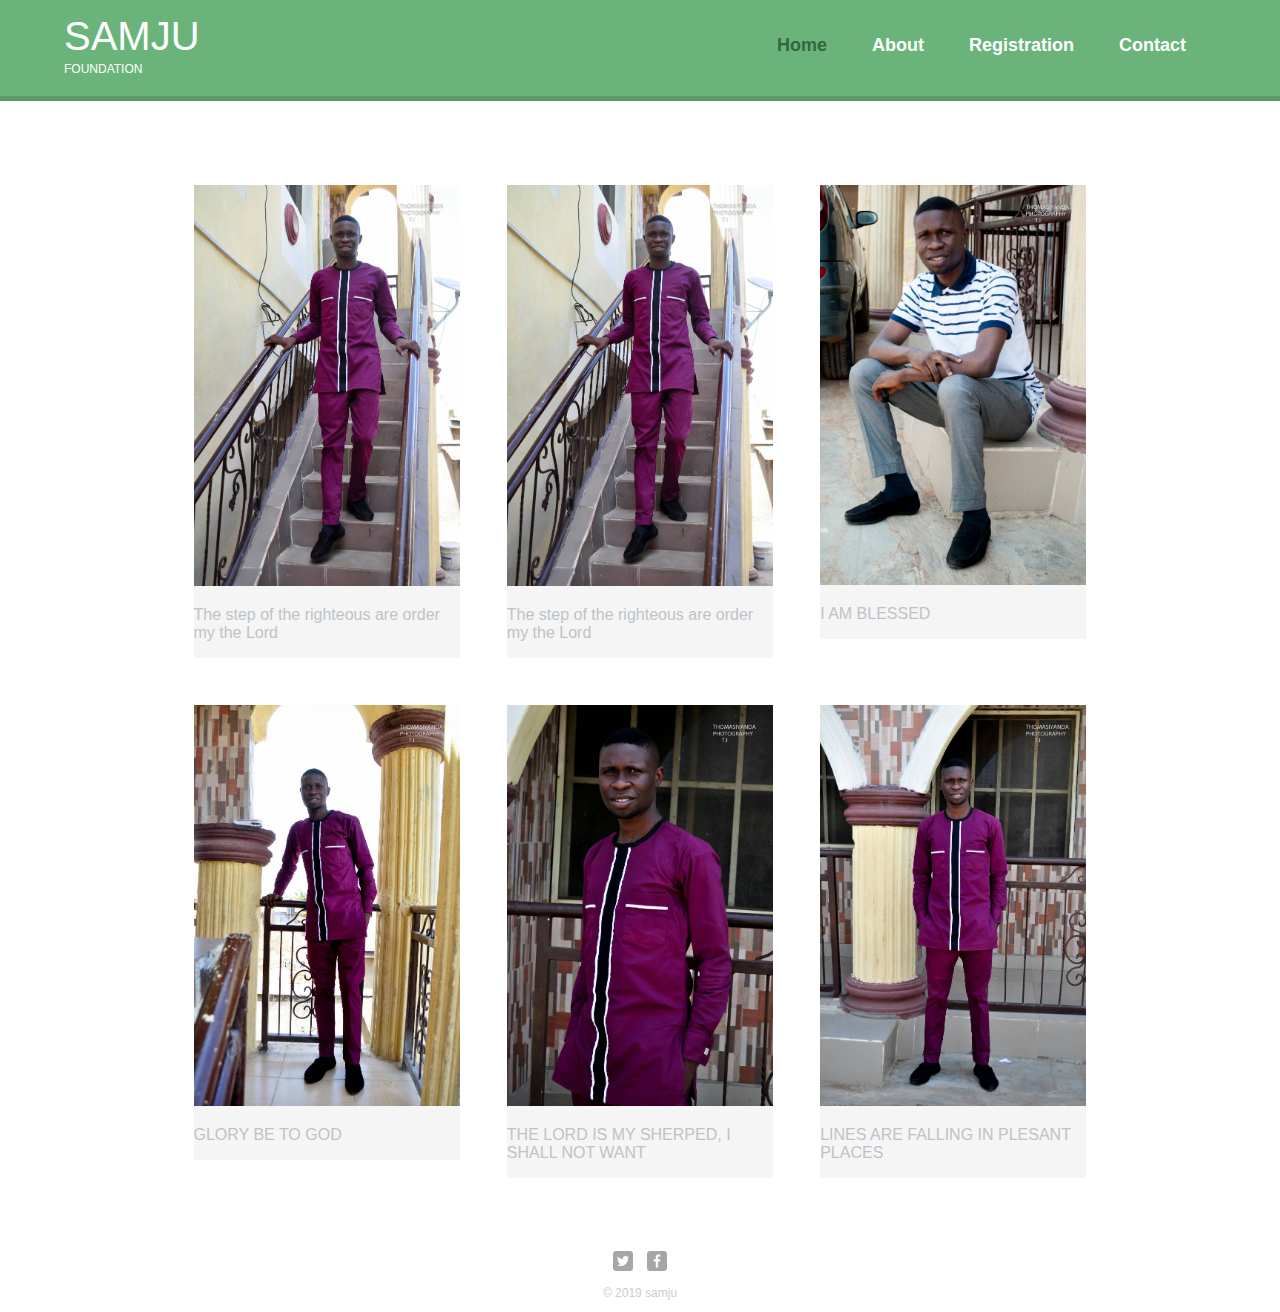
<file: index.html>
<!DOCTYPE html >
<html>
<head>
<meta charaset="utf-8">
<title>Samju foundation</title>
<link rel="stylesheet" href="normalize.css">
<link rel="stylesheet" href="index.css">
<link rel="stylesheet" href="responsive.css">
<meta name="view point" content="width= device-width, initial-scale=1.0">
</head>
<body>
<header>
    <a href="index.html" id="logo">
        <h1>SAMJU</h1>
        <h2>FOUNDATION</h2>
    </a>
    <nav>
        <ul >
                <li> <a href="index.html" class=" selected"> Home</a></li>
                <Li> <a href="about.html">About</a></li>
                <li><a href="registration.html">Registration</a></li>
                <li><a href="contact.html">Contact</a></li>
        </ul>
    </nav>
</header>
<div id="wrapper">
<Section>
<ul id="gallery">
    <li>
        <a href=" img/samju-04.jpg"></a>
        <img src="img/samju-04.jpg" alt="samju">
        <p>The step of the righteous are order my the Lord</p>
        </a>
    </li>
    <li>
        <a href=" img/samju-04.jpg"></a>
        <img src=" img/samju-04.jpg" alt="samju">
            <p>The step of the righteous are order my the Lord</p>
    </a>
</li>
    <li>
        <a href=" img/samju-05.jpg"></a>
            <img src=" img/samju-05.jpg" alt="samju">
                <p>I AM BLESSED</p>
            </a>
    </li>
    <li>
        <a href=" img/samju-07.jpg"></a>
            <img src=" img/samju-07.jpg" alt="samju">
                <p>GLORY BE TO GOD</p>
        </a>
    </li>
            <li>
                    <a href=" img/samju-06.jpg"></a>
                        <img src=" img/samju-06.jpg" alt="samju">
                            <p>THE LORD IS MY SHERPED, I SHALL NOT WANT</p>
                    </a>
     </li>
    <li>
            <a href=" img/samju-01.jpg"></a>
            <img src=" img/samju-01.jpg" alt="samju">
                    <p>LINES ARE FALLING IN PLESANT PLACES</p>
            </a>
     </li>
</ul>
</Section>
<footer>
    <a href="http//:twitter.com/samju200"> <img src="img/twitter-wrap.png" alt="twitter logo" class="social-icon"></a>
    <a href="http//:facebook.com/samju100"><img src="img/facebook-wrap.png" alt="facebook logo" class="social-icon"></a>
    <p>&copy 2019 samju </p>
</footer>
</div>
</body>
</Html>
</file>
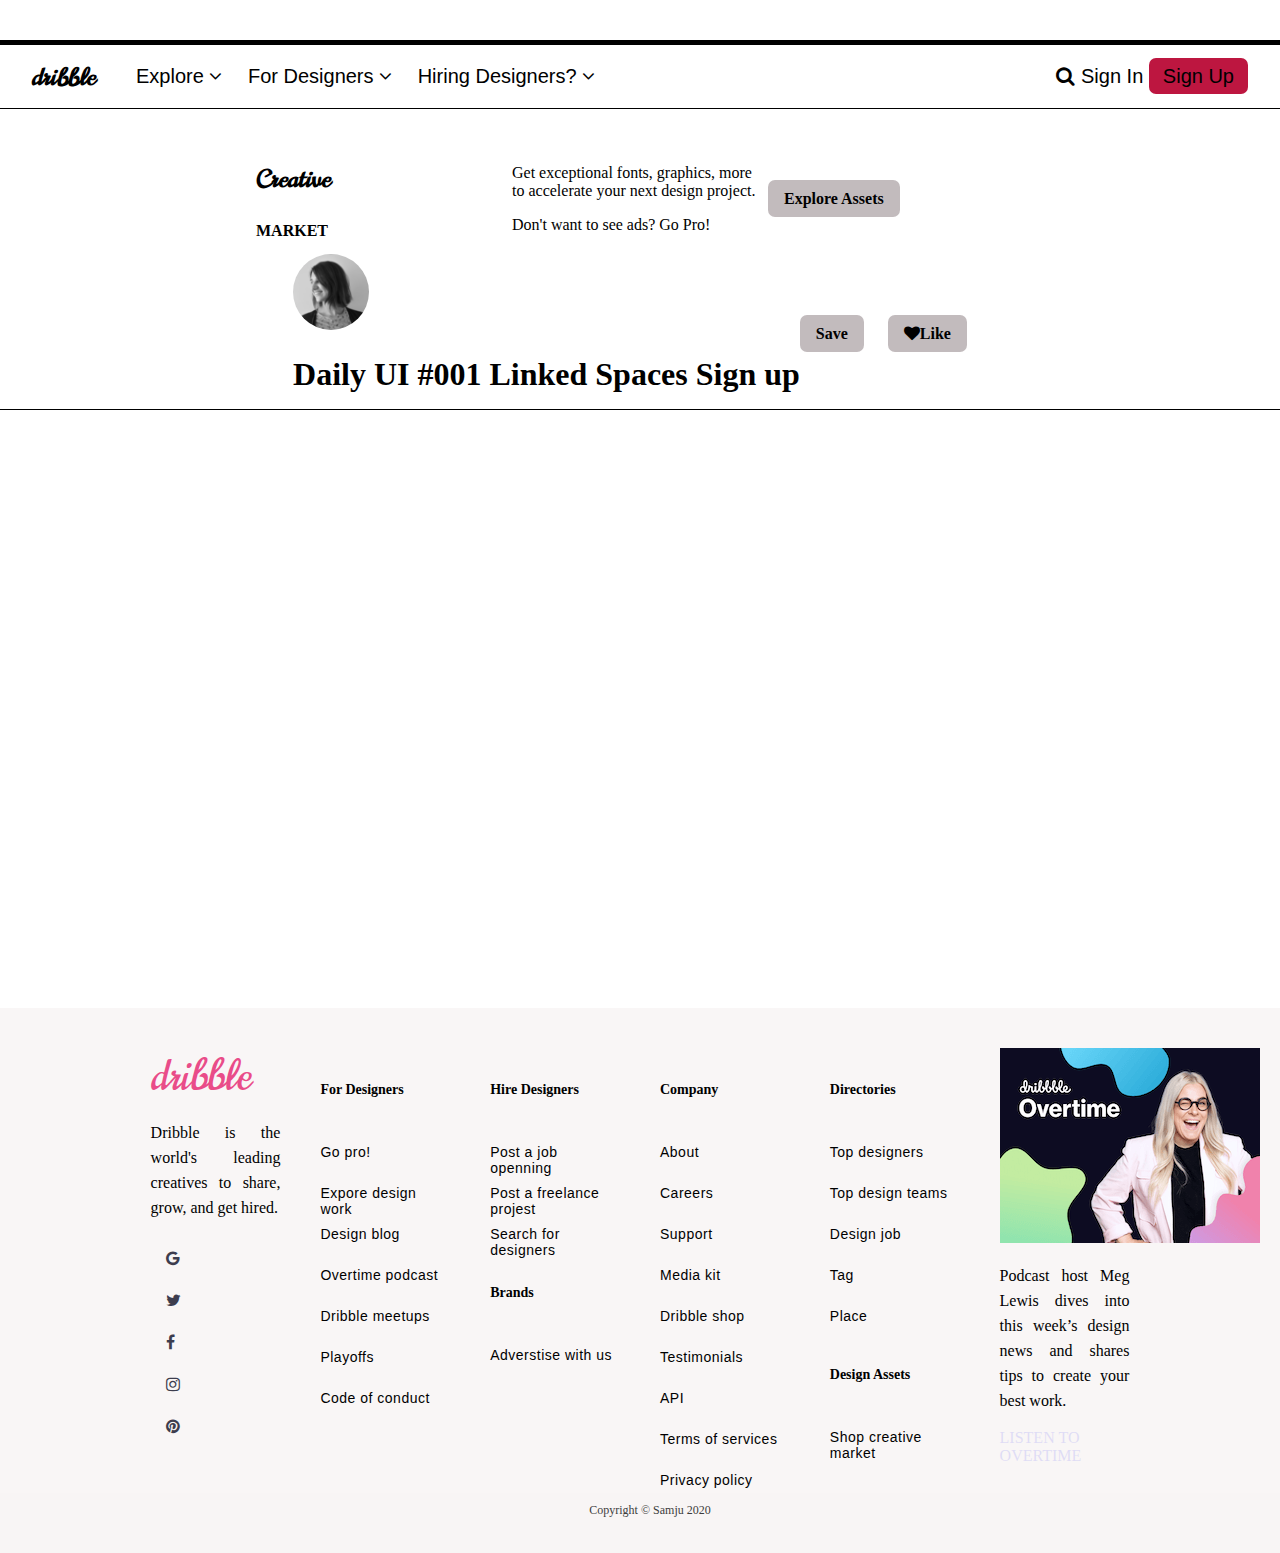
<file: buid/index.html>
<!DOCTYPE html>
  <html lang="en">
  <head>
      <meta charset="UTF-8">
      <meta name="viewport" content="width=device-width, initial-scale=1.0">
      <meta http-equiv="X-UA-compatible"content="ie=edge">
      <title>dribble</title>
      <link href="https://fonts.googleapis.com/css2?family=Norican&display=swap" rel="stylesheet">
      <link rel="stylesheet" href="https://stackpath.bootstrapcdn.com/font-awesome/4.7.0/css/font-awesome.min.css">
      <link rel="stylesheet" href="index.css">
  
    </head>
  <body>
      <header id="main-header">
        <div class="container">
        <nav class="navbar">
        <a href="index.html" id="logo"> dribble</a> 

            <ul>
            <li><a href="explore.html">Explore <i class=" fa fa-angle-down" aria-hidden="true"></i></a>
              <div class="subnav-content">
                <ul>
                  <li class="sub-list"><a href="">
                    <img src=" img/shots.png" alt="">
                    <h3>Shots</h3> 
                    <p> Get inspired with designs shared by our talented community</p>
                    </a>
                    </li>
                    <li class="sub-list"><a href="">
                      <img src=" img/top designer.png" alt="">
                      <h3>Top Designers</h3> 
                      <p>Check out the rankings and see which designers are trending</p>
                      </a>
                      </li>
                      <li class="sub-list"><a href="">
                        <img src=" img/blog.jpg" alt="">
                        <h3>Blog</h3> 
                        <p>Amazing interviews with design industry leaders, tutorials, and more</p>
                        </a>
                        </li>
                        <li class="sub-list"><a href="">
                          <img src=" img/playoffs.png" alt="">
                          <h3>Playoffs</h3> 
                          <p>See Shots that other designers are riffing on & participate yourself</p>
                          </a>
                          </li>
                 <li class="nav-list">
                     <a href="#"> Team</a><br>
                     <a href="#">Goods for Sale</a><br>
                     <a href="#"> Meetups</a><br>
                     <a href="#"> Dribble Shop</a><br>
                     <a href="#">About Dribble</a><br>
                     <a href="#">Adverstise</a>


                 </li>   
                </ul>
    
            </div>
            </li>
            <li><a href="for.html" > For Designers <i class=" fa fa-angle-down" aria-hidden="true"></i> </a>
              <div class="subnav-content">
                <ul class="list">
                    <li class="sub-list"><a href="">
                      <img src=" img/job board.png" alt="">
                      <h3>Job Board</h3> 
                      <p>Get inspired with designs shared by our talented community</p>
                      </a>
                      </li>

                      <li class="sub-list"><a href="">
                        <img src=" img/frelance.png" alt="">
                        <h3>Freelance Project <span>pro</span></h3> 
                        <p>Exclusive project board perfect for Freelancers and Agencies.</p>
                        </a>
                        </li>

                        <li class="sub-list"><a href="">
                          <img src=" img/go pro.png" alt="">
                          <h3>Go Pro</h3> 
                          <p>For Designers & Design Teams, join the worlds best designers on Dribbble.</p>
                          </a>
                          </li>

                </ul>
    
            </div>
           </li>
            <li><a href="hiring.html"> Hiring Designers? <i class=" fa fa-angle-down" aria-hidden="true"></i></a>
              <div class="subnav-content">
                <ul>
                  <li class="sub-list"><a href="">
                    <img src=" img/list my job.png" alt="">
                    <h3>List my job opening</h3> 
                    <p>Publish your open role on the world's #1 job board for creatives</p>
                    </a>
                    </li>  
                    <li class="sub-list"><a href="">
                      <img src=" img/designer search.png" alt="">
                      <h3>Designers Search</h3> 
                      <p>Find and contact designers who are looking for their next opportunity</p>
                      </a>
                      </li>
                      <li class="sub-list"><a href="">
                        <img src=" img/job post.png" alt="">
                        <h3>Job post + search</h3> 
                        <p>Search our database for top talent and post your listing on our popular job board</p>
                        </a>
                        </li>
                  
                </ul>
    
            </div>
          </li>
          </ul>
          </nav>
        
      <div class="button">
        <i class="fa fa-search" aria-hidden="true"></i>
        <a href="sign in.html">  Sign In</a>
       <a href="sign up.html"> Sign Up</a>
      </div>
    </div>
      </header>
      <section>

      
        <div class="sub-header">

          <div class="sub-header1">
            <a href="#"> 
              <h3 class="create">Creative</h3>
            <h4>MARKET</h4>
            </a>
          </div>

          <div class="sub-header1">
            <a href="#"> 
              <p>   Get exceptional fonts, graphics, more to accelerate your next design project.</p>
            <P>Don't want to see ads? Go Pro!</P>
            </a>
          </div>

          <div class="sub-header1">
            <a href="#" class="match"> Explore Assets</a>
          </div><br>
          

        </div>
        <div class="sub-header2">
          <div class="sub-heeader2.1"> <img src="img/pic.png" alt="">
         <h1>Daily UI #001 Linked Spaces Sign up</h1></div>
          <div class="sub-header2.1">
            <a href="#">  Save</a>
            <a href="#"> <i class="fa fa-heart" aria-hidden="true"></i>Like</a>
          </div>
         
        </div>

      </section>
    
        <footer class="footer">
        <div class="inner-footer">
            <div class="footer-items">
                <a href="#" class="footer-header"> dribble</a>
                <p> Dribble is the world's leading creatives to share, grow, and get hired.</p>
                <div class="social-media">
                
                  <a href="#"><i class=" fa fa-google" aria-hidden="true"></i></a>
                  <a href="#"><i class=" fa fa-twitter" aria-hidden="true"></i></a>
                  <a href="#"><i class=" fa fa-facebook" aria-hidden="true"></i></a>
                  <a href="#"><i class=" fa fa-instagram" aria-hidden="true"></i></a>
                  <a href="#"><i class=" fa fa-pinterest" aria-hidden="true"></i></a>
          
              </div>
    
            </div>
            <div class="footer-items">
                <h2> For Designers </h2>
                <!-- <div class="border"></div> -->
                <ul>
                    <a href="#"><li>Go pro!</li></a>
                    <a href="#"><li>Expore design work</li></a>
                    <a href="#"><li>Design blog</li></a>
                    <a href="#"><li>Overtime podcast</li></a>
                    <a href="#"><li>Dribble meetups</li></a>
                    <a href="#"><li>Playoffs</li></a>
                    <a href="#"><li>Code of conduct</li></a>
                </ul>
    
            </div>    
          
            <div class="footer-items">
            <h2> Hire designers </h2>
            <!-- <div class="border"></div> -->
            <ul>
                <a href="#"><li>Post a job openning</li></a>
                <a href="#"><li>Post a freelance projest</li></a>
                <a href="#"><li>Search for designers</li></a>
            </ul>
                <h2> Brands</h2>
                <ul>
                <a href="#"><li>Adverstise with us</li></a>
  
            </ul>
    
        </div>    
          
        <div class="footer-items">
          <h2> Company </h2>
          <!-- <div class="border"></div> -->
          <ul>
              <a href="#"><li>About</li></a>
              <a href="#"><li>Careers</li></a>
              <a href="#"><li>Support</li></a>
              <a href="#"><li>Media kit</li></a>
              <a href="#"><li>Dribble shop</li></a>
              <a href="#"><li>Testimonials</li></a>
              <a href="#"><li>API</li></a>
              <a href="#"><li>Terms of services</li></a>
              <a href="#"><li>Privacy policy</li></a>
          </ul>

      </div>    


      <div class="footer-items">
        <h2> Directories </h2>
        <!-- <div class="border"></div> -->
        <ul>
            <a href="#"><li>Top designers</li></a>
            <a href="#"><li>Top design teams</li></a>
            <a href="#"><li>Design job</li></a>
            <a href="#"><li>Tag</li></a>
            <a href="#"><li>Place</li></a>
        </ul>
            <h2> Design assets</h2>
            <ul>
            <a href="#"><li>Shop creative market</li></a>
            
        </ul>

    </div>    
        <div class="footer-items">
           <a href="#"> <img src="img/overtime.png" alt=" overtime"></a>
            <p>Podcast host Meg Lewis dives into this week’s design news and shares tips to create your best work.</p>
              <a href="#" class="listen">LISTEN TO OVERTIME</a>
        </div>    
    
    <div class="footer-bottom">
        Copyright &copy; Samju 2020
    
    </div>
        </div>






      </footer>
  </body>
  </html>
</file>
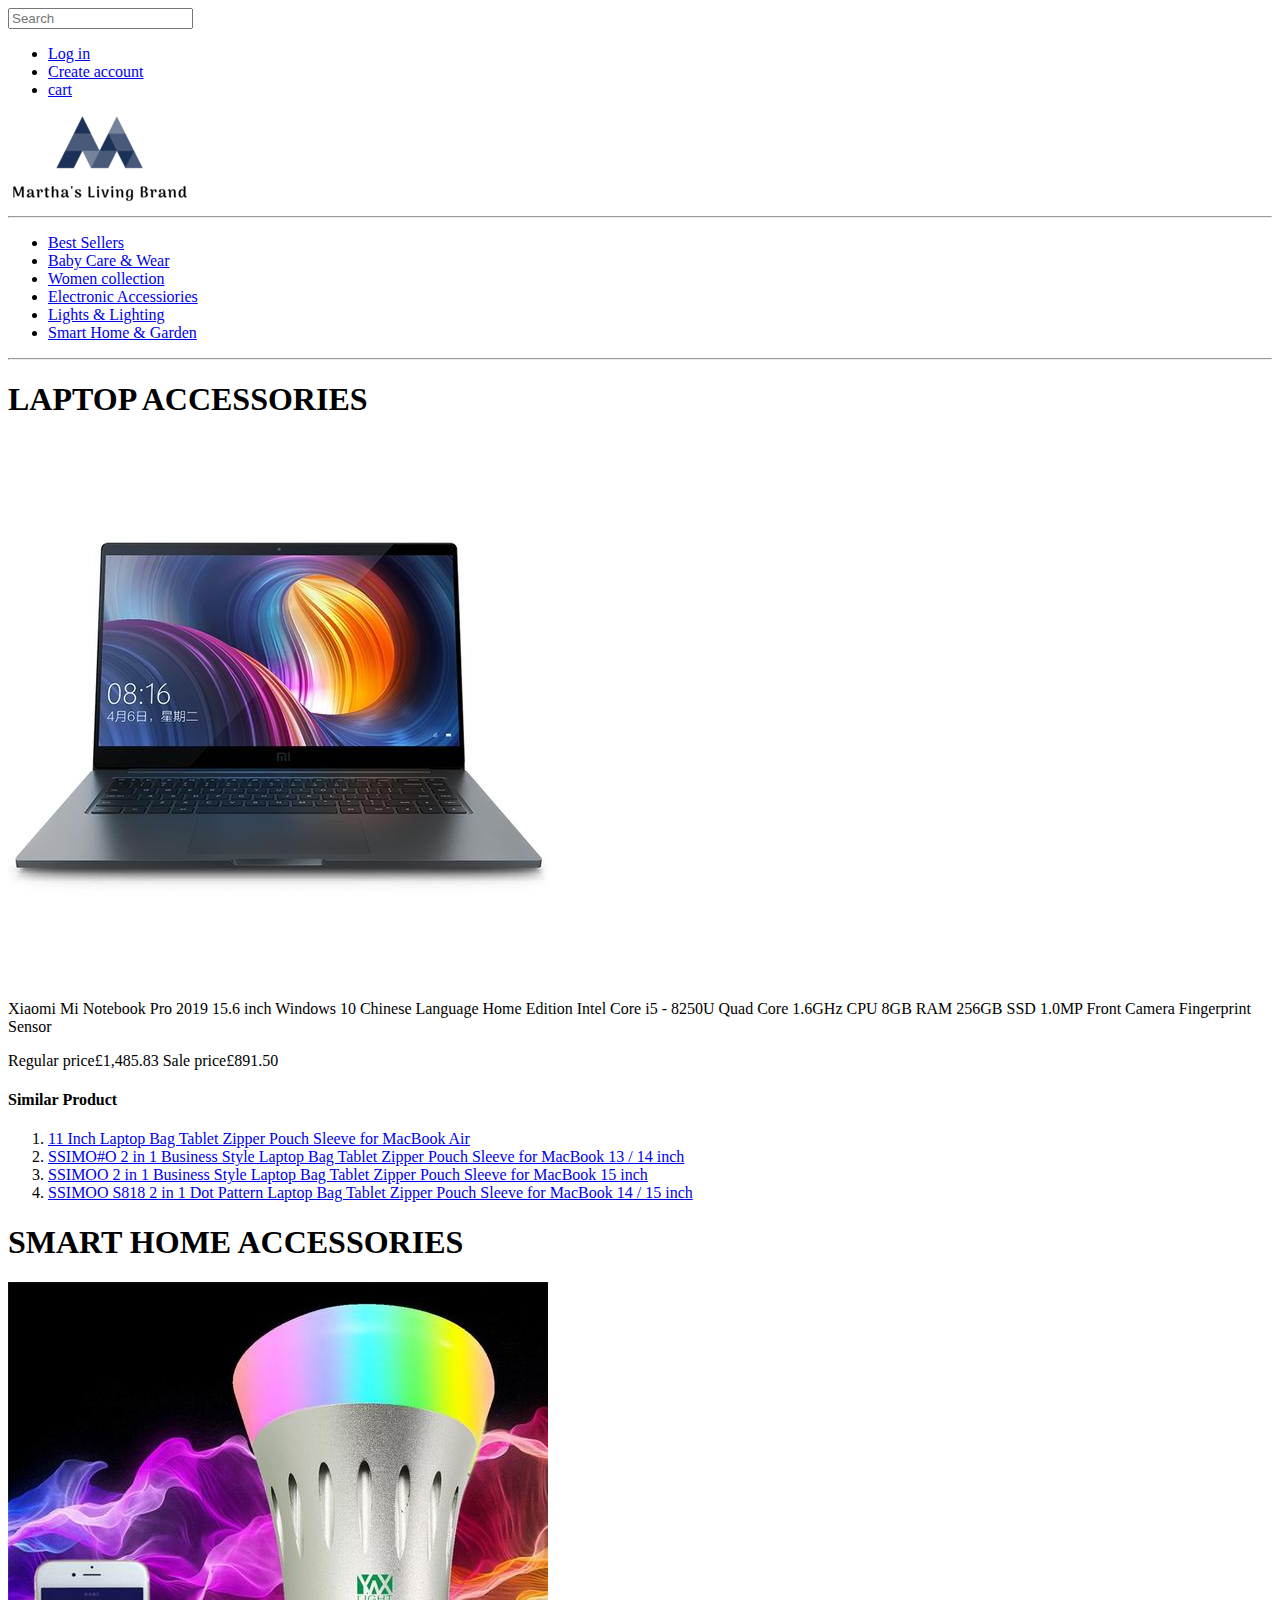
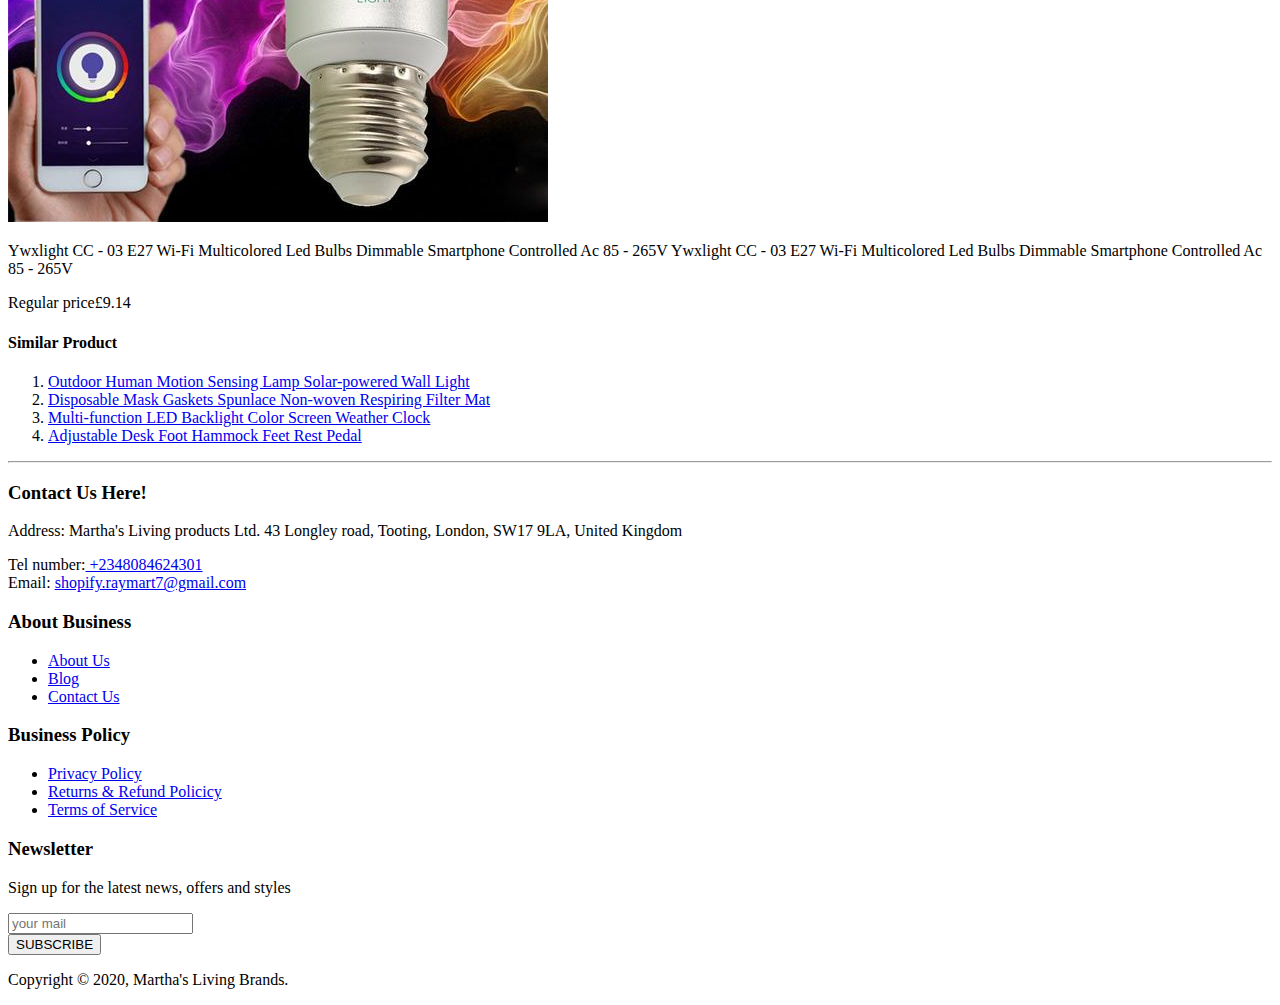
<file: Html assignment/index.html>
<!DOCTYPE html>
<html lang="en">
<head>
    <meta charset="UTF-8">
    <meta name="viewport" content="width=device-width, initial-scale=1.0">
    <title>marthas living brand</title>
</head>
<body>
<header>
    <div>
        <input type="search" name="q" value="" aria-label="Search" placeholder="Search">
            <ul>
                <li>
                    <a href="#">Log in</a>
                </li>
                <li>
                    <a href="#">Create account</a>
                </li>
                <li>
                    <a href="#">cart</a>
                </li>
            </ul>
            
    </div>
    <div>
        <a href="#">
            <img src="img/mlogo.png" alt="">
        </a>
    </div>
    <hr>
    <nav>
        <ul>
            <li><a href="#">Best Sellers</a></li>
            <li><a href="#">Baby Care &amp; Wear</a></li>
            <li><a href="#">Women collection</a></li>
            <li><a href="#">Electronic Accessiories</a></li>
            <li><a href="#"> Lights &amp; Lighting</a></li>
            <li><a href="#">Smart Home &amp; Garden</a></li>

        </ul>
    </nav>
</header>
    <hr>
<section>
    <div>
        <h1>LAPTOP ACCESSORIES</h1>
        <a href="">
            <img src="img/laptop.jpg" alt="">
        </a>
        <p>Xiaomi Mi Notebook Pro 2019 15.6 inch Windows 10 Chinese Language Home Edition Intel Core i5 - 8250U Quad Core 1.6GHz CPU 8GB RAM 256GB SSD 1.0MP Front Camera Fingerprint Sensor</p>
        <p> Regular price£1,485.83 Sale price£891.50 </p>    

        <h4>Similar Product</h4>
        <ol>
            <li> <a href="#"> 11 Inch Laptop Bag Tablet Zipper Pouch Sleeve for MacBook Air</a></li>
            <li> <a href="#">SSIMO#O 2 in 1 Business Style Laptop Bag Tablet Zipper Pouch Sleeve for MacBook 13 / 14 inch</a></li>
            <li> <a href="#">SSIMOO 2 in 1 Business Style Laptop Bag Tablet Zipper Pouch Sleeve for MacBook 15 inch</a></li>
            <li> <a href="#">SSIMOO S818 2 in 1 Dot Pattern Laptop Bag Tablet Zipper Pouch Sleeve for MacBook 14 / 15 inch</a></li>
        </ol>
    </div>
    <div>
        <h1>SMART HOME ACCESSORIES</h1>
        <a href="">
            <img src="img/light.jpg" alt="">
        </a>
        <p>Ywxlight CC - 03 E27 Wi-Fi Multicolored Led Bulbs Dimmable Smartphone Controlled Ac 85 - 265V
        Ywxlight CC - 03 E27 Wi-Fi Multicolored Led Bulbs Dimmable Smartphone Controlled Ac 85 - 265V </p>
        <p>Regular price£9.14</p>
   
        <h4>Similar Product</h4>
        <ol>
            <li><a href="#">Outdoor Human Motion Sensing Lamp Solar-powered Wall Light</a></li>
            <li><a href="#">Disposable Mask Gaskets Spunlace Non-woven Respiring Filter Mat</a></li>
            <li><a href="#">Multi-function LED Backlight Color Screen Weather Clock</a></li>
            <li><a href="#">Adjustable Desk Foot Hammock Feet Rest Pedal</a></li>
        </ol>
    </div>
</section>
    <hr>
<footer>
    <div>
        <h3>Contact Us Here!</h3>
        <p>Address: Martha's Living products Ltd.
            43 Longley road, Tooting, London, SW17 9LA, United Kingdom</p>
        <li> Tel number:<a href=" tell:+2348084624301"> +2348084624301</a></li>
        <li>Email: <a href=" mailto:shopify.raymart7@gmail.com"> shopify.raymart7@gmail.com</a></li>
        
    </div>
    <div>
        <h3>About Business</h3>
        <ul>
          <li> <a href="#"> About Us </a></li>  
          <li> <a href="#"> Blog </a></li>
          <li> <a href="#"> Contact Us </a></li>
        </ul>
    </div>
    <div>
        <h3>Business Policy</h3>
        <ul>
           <li><a href="#">Privacy Policy</a></li>
           <li><a href="#">Returns &amp; Refund Policicy</a></li>
           <li><a href="#">Terms of Service</a></li>
        </ul>
    </div>
    <div>
        <h3>Newsletter</h3>
        <p>Sign up for the latest news, offers and styles</p>
        <input type="text" placeholder="your mail"><br>
        <button type="submit"> SUBSCRIBE</button>
        </p>
    </div>
    <p>Copyright &copy; 2020, Martha's Living Brands.</p>
</footer> 
</body>
</html>
</file>
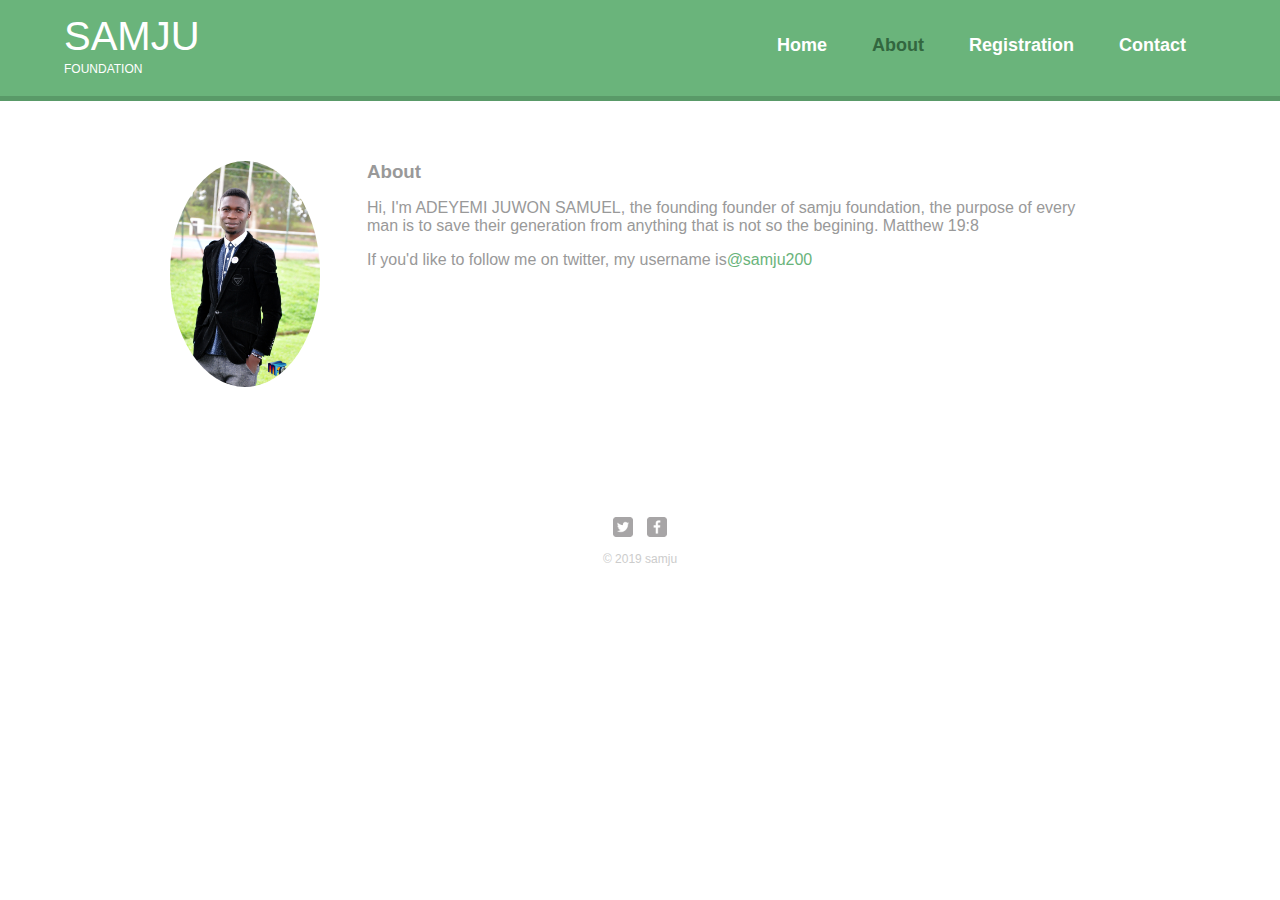
<file: about.html>
<!DOCTYPE html >
<html>
<head>
<meta charaset="utf-8">
<title>Samju foundation</title>
<link rel="stylesheet" href="normalize.css">
<link rel="stylesheet" href="index.css">
<link rel="stylesheet" href="responsive.css">
<meta name="view point" content="width= device-width, initial-scale=1.0">
</head>
<body>
<header >
    <a href="index.html" id="logo">
        <h1>SAMJU</h1>
        <h2>FOUNDATION</h2>
    </a>
    <nav>
        <ul >
                <li> <a href="index.html"> Home</a></li>
                <Li> <a href="about.html" class=" selected">About</a></li>
                <li><a href="registration.html">Registration</a></li>
                <li><a href="contact.html">Contact</a></li>
        </ul>
    </nav>
</header>
<div id="wrapper">
<Section>
    <img src=" img/samju100.JPG" alt=" photograph of smaju profile picture" class=" profile-pic">
    <h3> About</h3>
    <p> Hi, I'm ADEYEMI JUWON SAMUEL, the founding founder of samju foundation, the purpose of every man is to save their generation from anything that is not so the begining. Matthew 19:8</p>
    <p> If you'd like to follow me on twitter, my username is<a  href="http//:twitter.com/samju200">@samju200</a></p>
</Section>
<footer>
    <a href="http//:twitter.com/samju200"> <img src="img/twitter-wrap.png" alt="twitter logo" class="social-icon"></a>
    <a href="http//:facebook.com/samju100"><img src="img/facebook-wrap.png" alt="facebook logo" class="social-icon"></a>
    <p>&copy 2019 samju </p>
</footer>
</div>
</body>
</Html>
</file>
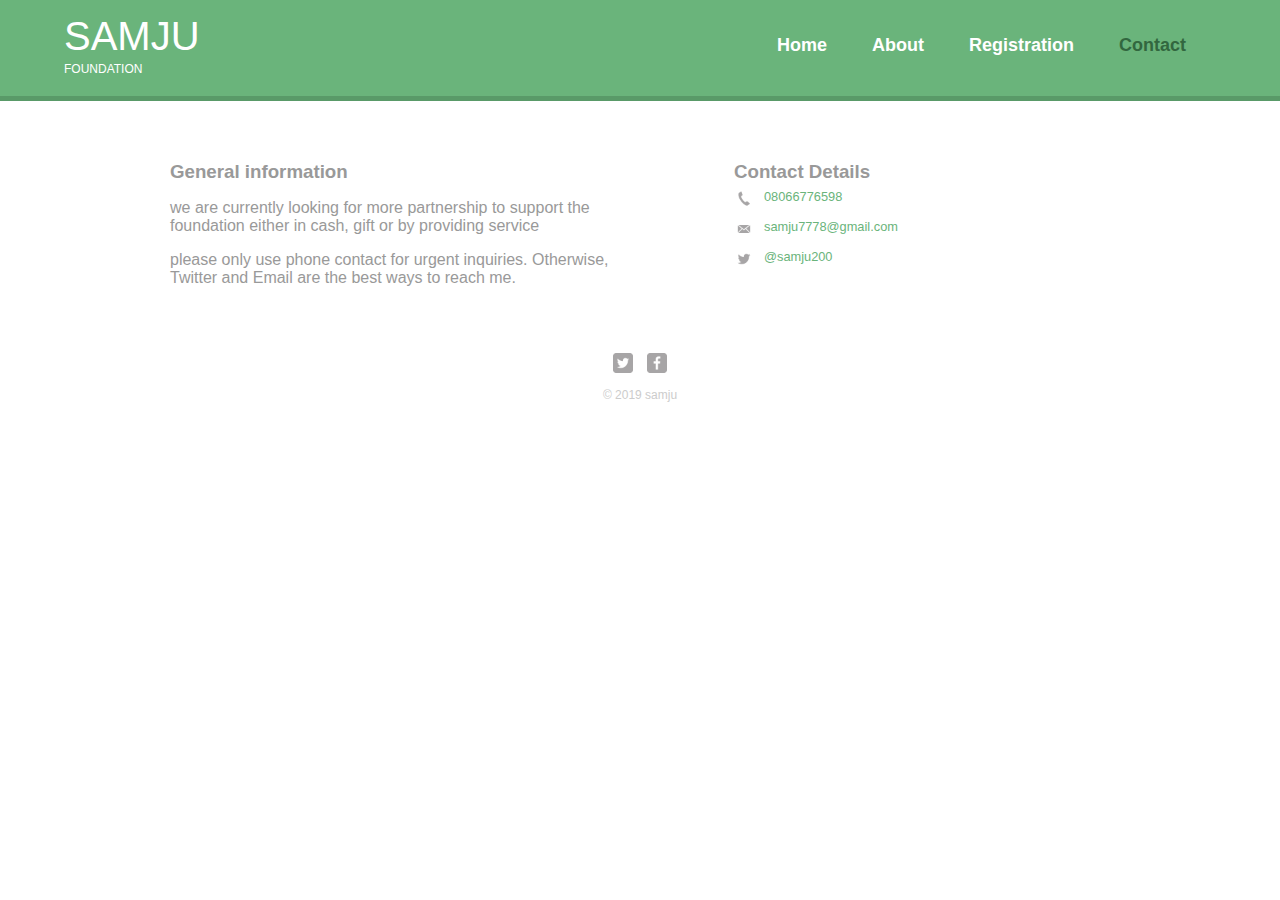
<file: contact.html>
<!DOCTYPE html >
<html>
<head>
<meta charaset="utf-8">
<title>Samju foundation</title>
<link rel="stylesheet" href="normalize.css">
<link rel="stylesheet" href="index.css">
<link rel="stylesheet" href="responsive.css">
<meta name="view point" content="width= device-width, initial-scale=1.0">
</head>
<body>
<header>
    <a href="index.html" id="logo">
        <h1>SAMJU</h1>
        <h2>FOUNDATION</h2>
    </a>
    <nav>
        <ul >
                <li> <a href="index.html"> Home</a></li>
                <Li> <a href="about.html">About</a></li>
                <li><a href="registration.html">Registration</a></li>
                <li><a href="contact.html"class=" selected">Contact</a></li>
        </ul>
    </nav>
</header>
<div id="wrapper">
<Section id="primary">
    <h3> General information</h3>
    <p> we are currently looking for more partnership to support the foundation either in cash, gift or by providing service </p>
    <p>please only use phone contact for urgent inquiries. Otherwise, Twitter and Email are the best ways to reach me.</p>
</Section>
<Section id="secondary">
<h3> Contact Details</h3>
<ul class="contact-info" >
    <li class="phone"><a href=" tell:08066776598"> 08066776598</a></li>
    <li class="mail"><a href=" mailto:samju7778@gmail.com"> samju7778@gmail.com</a></li>
    <li class="twitter"><a href="http//:twitter.com/intent/tweet? screen_name=samju200"> @samju200</a></li>

</ul>

</Section>
<footer>
    <a href="http//:twitter.com/samju200"> <img src="img/twitter-wrap.png" alt="twitter logo" class="social-icon"></a>
    <a href="http//:facebook.com/samju100"><img src="img/facebook-wrap.png" alt="facebook logo" class="social-icon"></a>
    <p>&copy 2019 samju </p>
</footer>
</div>
</body>
</Html>
</file>
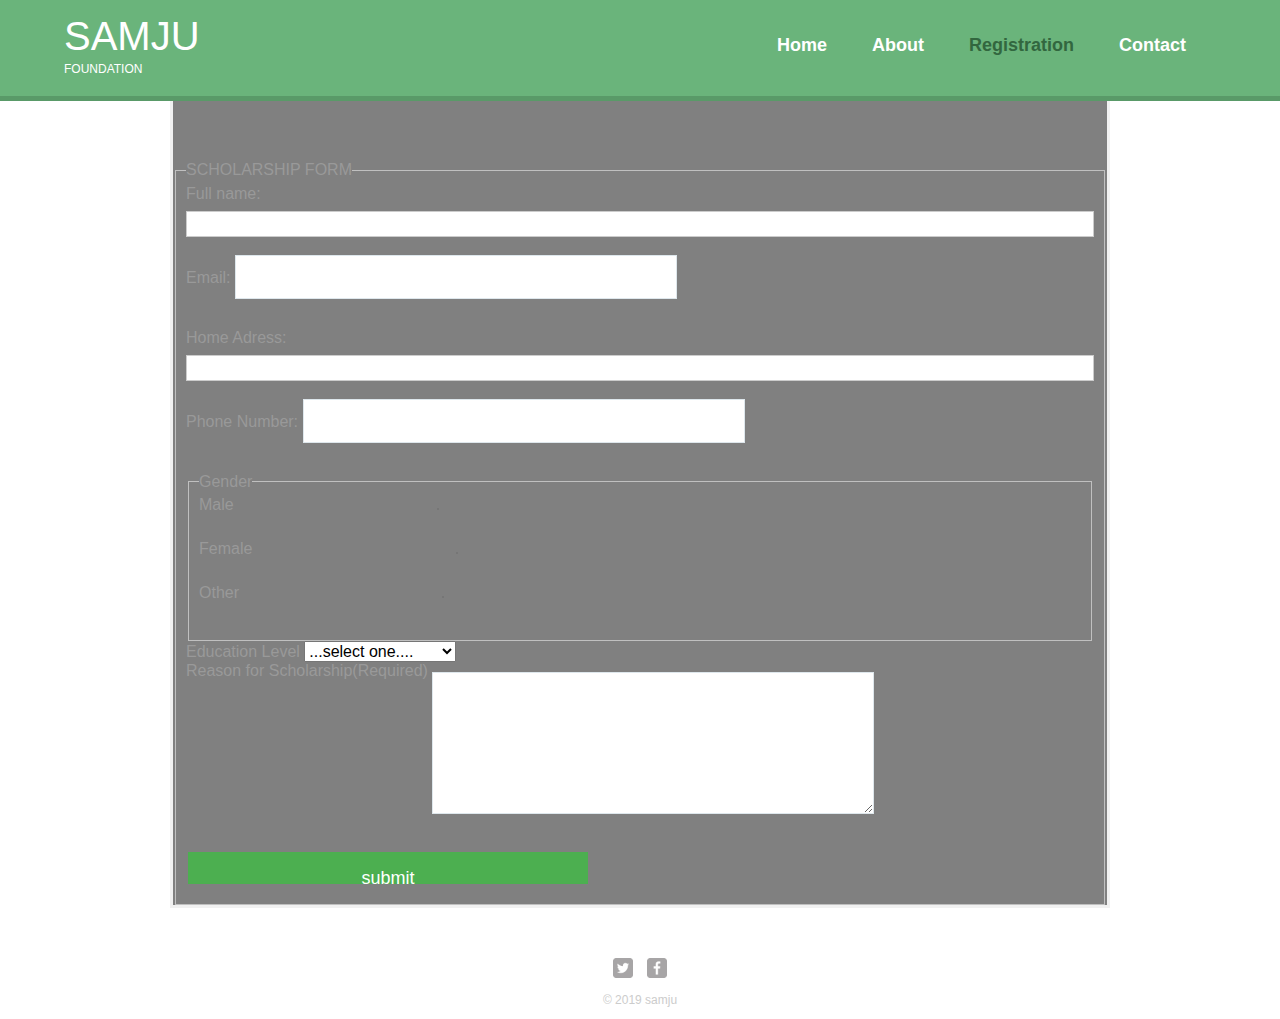
<file: registration.html>
<!DOCTYPE html >
<html>
<head>
<meta charaset="utf-8">
<title>Samju foundation</title>
<link rel="stylesheet" href="normalize.css">
<link rel="stylesheet" href="index.css">
<link rel="stylesheet" href="responsive.css">
<meta name="view point" content="width= device-width, initial-scale=1.0">
</head>
<body>
<header>
    <a href="index.html" id="logo">
        <h1>SAMJU</h1>
        <h2>FOUNDATION</h2>
    </a>
    <nav>
        <ul >
                <li> <a href="index.html"> Home</a></li>
                <Li> <a href="about.html">About</a></li>
                <li><a href="registration.html"class=" selected">Registration</a></li>
                <li><a href="contact.html">Contact</a></li>
        </ul>
    </nav>
</header>
<div id="wrapper">
<Section >
    <form action="/action_page.php" method="post" style="background-color: gray;">
        <fieldset>
            <legend> SCHOLARSHIP FORM </legend>

  <label for="fullname">Full name:</label>
  <input type="text" id="fullname" name="fullname"><br>

  <label for="mail">Email:</label>
  <input type="email" id="mail" name="mail"><br>
    
  <label for="Adress">Home Adress:</label>
  <input type="text" id="adress" name="adress"><br>
  <label for="phone">Phone Number:</label>
  <input type="tel" id="phone" name="phone"><br>
<fieldset>
    <legend>Gender</legend>
  <label for="male">Male</label>
  <input type="checkbox" id="male" name="gender" value="male"><br>
  <label for="female">Female</label>
  <input type="checkbox" id="female" name="gender" value="female"><br>
  <label for="other">Other</label>
  <input type="checkbox" id="other" name="gender" value="other"><br>
</fieldset>

  <label for=" Education"> Education Level</label>
  <select id="Education " name="Education">
  <option value="select">...select one....</option>
  <option value="primary school">Primary School</option>
  <option value="Secondary School">Secondary School</option>
  <option value="Bachelor Degree">Bachelor Degree</option>
  <option value="Master Degree">Master Degree</option>
  <option value="others">Others</option>
</select><br>

    <label>Reason for Scholarship(Required)</label>
    <textarea name="message" rows="10" cols="30" Required> </textarea><br>

    <input class="contact-submit" type="submit" value="submit">
        </fieldset>
    </form>
</Section>

<footer>
    <a href="http//:twitter.com/samju200"> <img src="img/twitter-wrap.png" alt="twitter logo" class="social-icon"></a>
    <a href="http//:facebook.com/samju100"><img src="img/facebook-wrap.png" alt="facebook logo" class="social-icon"></a>
    <p>&copy 2019 samju </p>
</footer>
</div>
</body>
</Html>
</file>
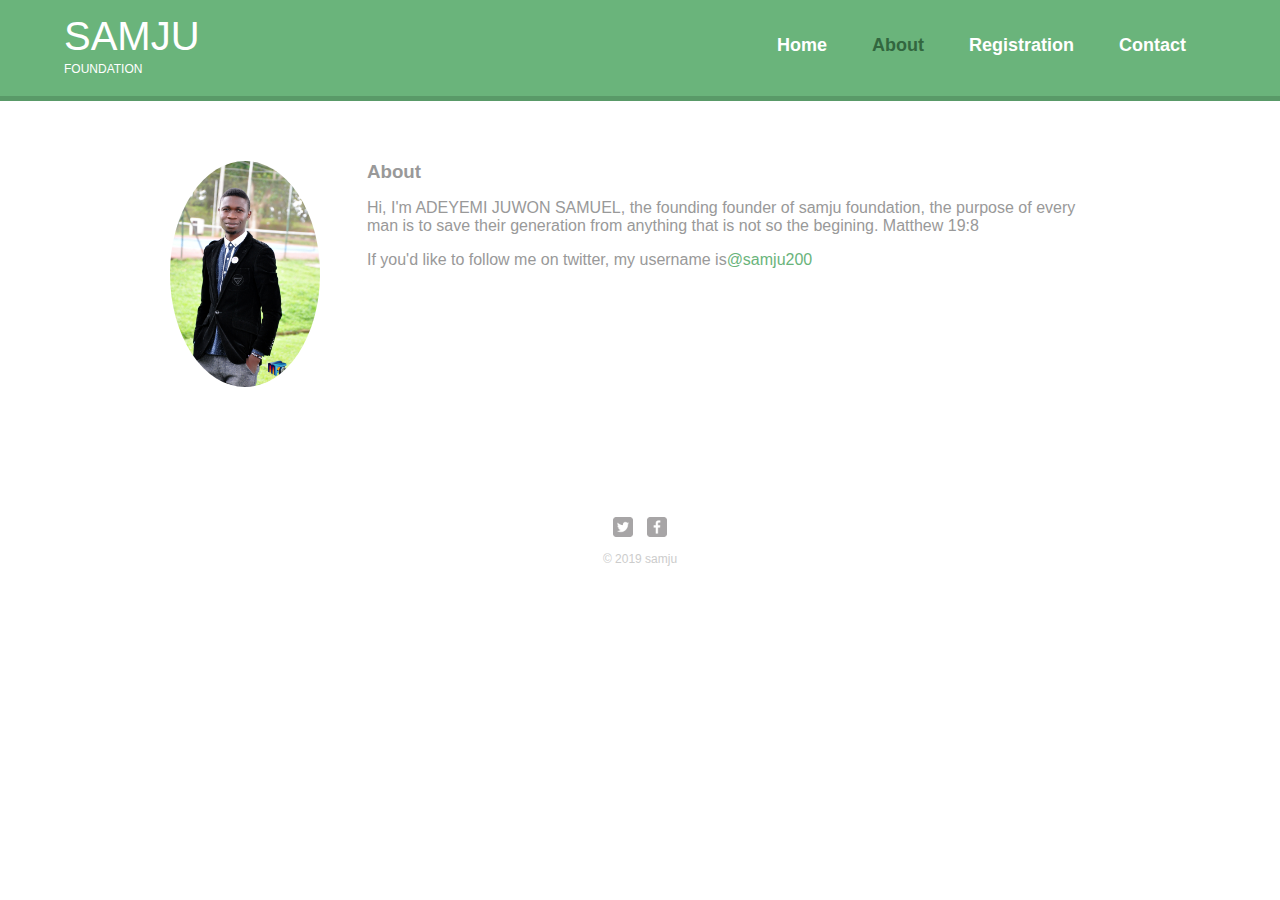
<file: juwon/about.html>
<!DOCTYPE html >
<html>
<head>
<meta charaset="utf-8">
<title>Samju foundation</title>
<link rel="stylesheet" href="normalize.css">
<link rel="stylesheet" href="index.css">
<link rel="stylesheet" href="responsive.css">
<meta name="view point" content="width= device-width, initial-scale=1.0">
</head>
<body>
<header >
    <a href="index.html" id="logo">
        <h1>SAMJU</h1>
        <h2>FOUNDATION</h2>
    </a>
    <nav>
        <ul >
                <li> <a href="index.html"> Home</a></li>
                <Li> <a href="about.html" class=" selected">About</a></li>
                <li><a href="registration.html">Registration</a></li>
                <li><a href="contact.html">Contact</a></li>
        </ul>
    </nav>
</header>
<div id="wrapper">
<Section>
    <img src=" img/samju100.jpg" alt=" photograph of smaju profile picture" class=" profile-pic">
    <h3> About</h3>
    <p> Hi, I'm ADEYEMI JUWON SAMUEL, the founding founder of samju foundation, the purpose of every man is to save their generation from anything that is not so the begining. Matthew 19:8</p>
    <p> If you'd like to follow me on twitter, my username is<a  href="http//:twitter.com/samju200">@samju200</a></p>
</Section>
<footer>
    <a href="http//:twitter.com/samju200"> <img src="img/twitter-wrap.png" alt="twitter logo" class="social-icon"></a>
    <a href="http//:facebook.com/samju100"><img src="img/facebook-wrap.png" alt="facebook logo" class="social-icon"></a>
    <p>&copy 2019 samju </p>
</footer>
</div>
</body>
</Html>
</file>
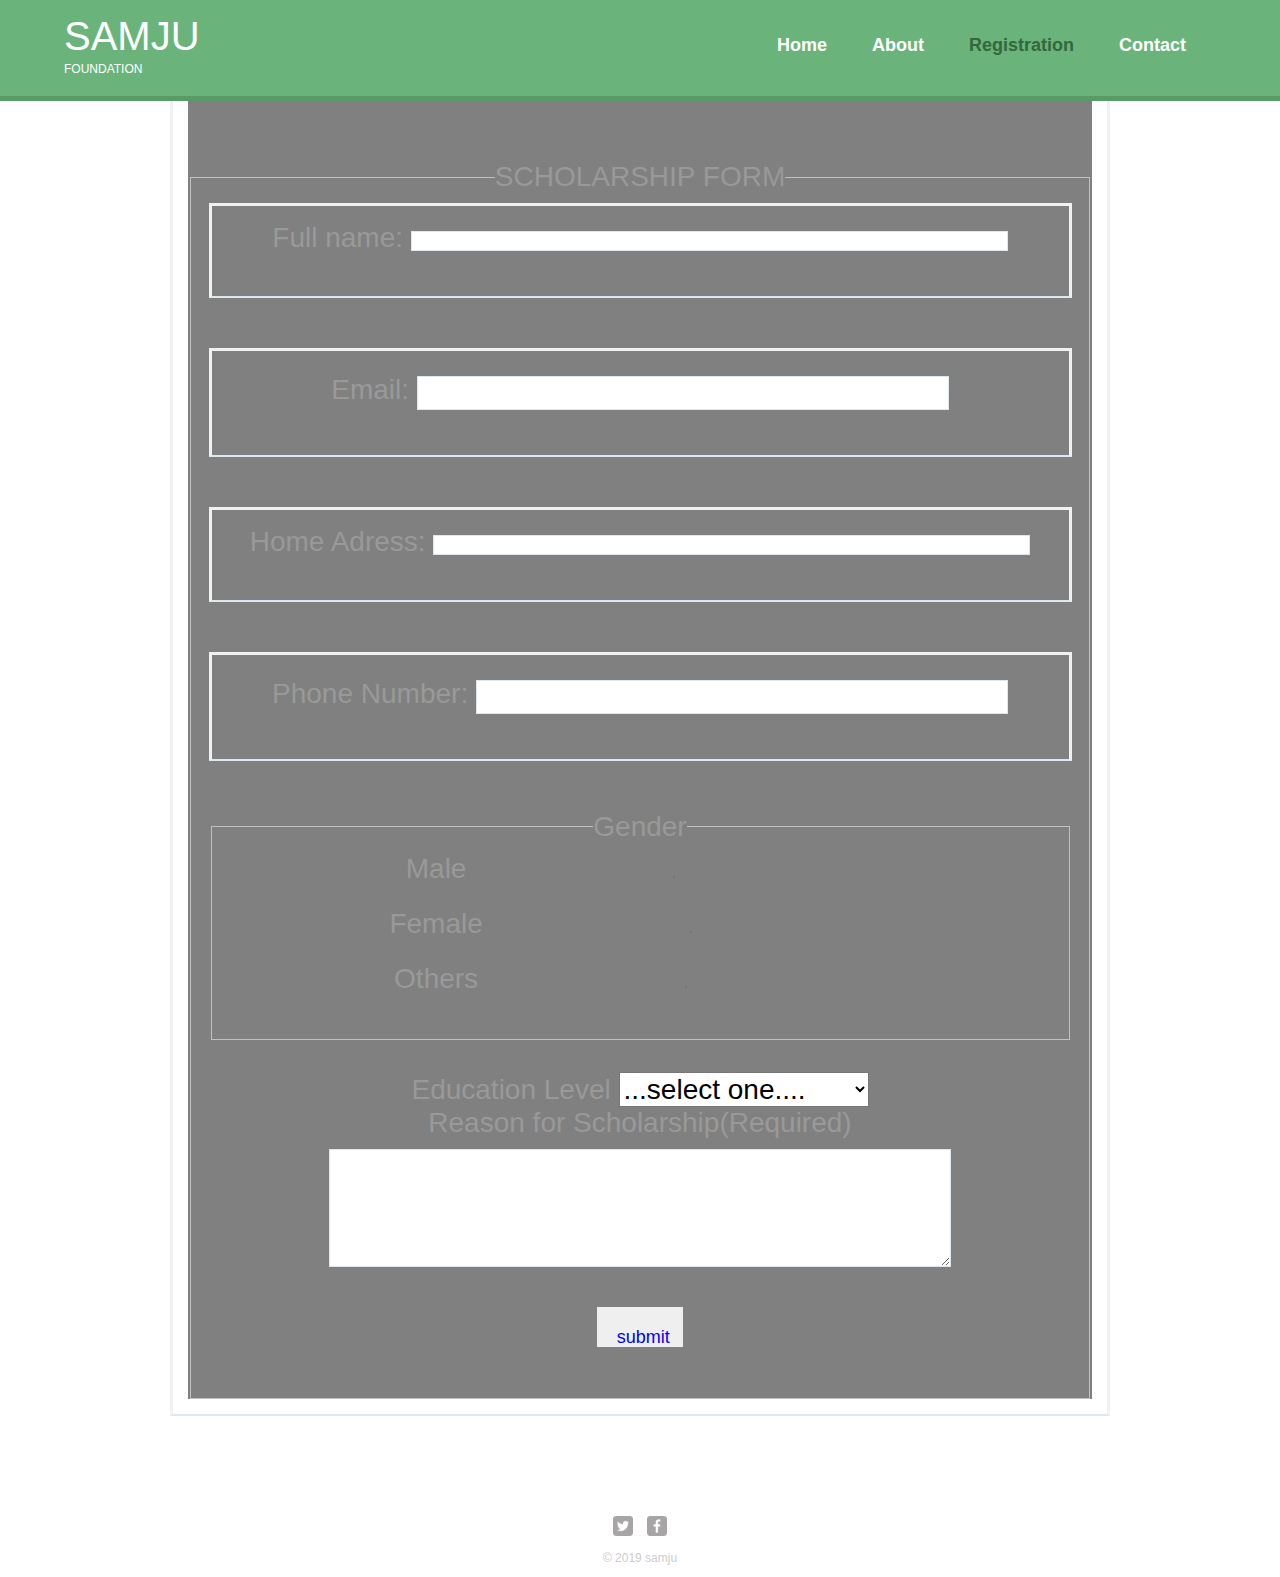
<file: juwon/registration.html>
<!DOCTYPE html >
<html>
<head>
<meta charaset="utf-8">
<title>Samju foundation</title>
<link rel="stylesheet" href="normalize.css">
<link rel="stylesheet" href="index.css">
<link rel="stylesheet" href="responsive.css">
<meta name="view point" content="width= device-width, initial-scale=1.0">
</head>
<body>
<header>
    <a href="index.html" id="logo">
        <h1>SAMJU</h1>
        <h2>FOUNDATION</h2>
    </a>
    <nav>
        <ul >
                <li> <a href="index.html"> Home</a></li>
                <Li> <a href="about.html">About</a></li>
                <li><a href="registration.html"class=" selected">Registration</a></li>
                <li><a href="contact.html">Contact</a></li>
        </ul>
    </nav>
</header>
<div id="wrapper">
<Section >
    <div class="form">
    <form action="/action_page.php" method="post" style="background-color: gray;">
        <fieldset>
            <legend> SCHOLARSHIP FORM </legend>
<div class=" form input">
  <label for="fullname">Full name:</label>
  <input type="text" id="fullname" name="fullname"><br>
</div>
<div class=" form input">
  <label for="mail">Email:</label>
  <input type="email" id="mail" name="mail"><br>
</div>
  <div class=" form input">
  <label for="Adress">Home Adress:</label>
  <input type="text" id="adress" name="adress"><br>
</div>
  <div class=" form input">
  <label for="phone">Phone Number:</label>
  <input type="tel" id="phone" name="phone"><br>
</div>
<fieldset>
    <legend>Gender</legend>
  <label for="male">Male</label>
  <input type="radio" id="male" name="gender" value="male"><br>
  <label for="female">Female</label>
  <input type="radio" id="female" name="gender" value="female"><br>
  <label for="other">Others</label>
  <input type="radio" id="other" name="gender" value="others"><br>
</fieldset><br>

  <label for=" Education"> Education Level</label>
  <select id="Education " name="Education">
  <option value="select">...select one....</option>
  <option value="primary school">Primary School</option>
  <option value="Secondary School">Secondary School</option>
  <option value="Bachelor Degree">Bachelor Degree</option>
  <option value="Master Degree">Master Degree</option>
  <option value="others">Others</option>
</select><br>

    <label>Reason for Scholarship(Required)</label>
    <textarea name="message" rows="10" cols="30" Required> </textarea><br>
<div>
    <input class="button" type="submit" value="submit">
</div>
        </fieldset>
    </form>
</div>
</Section>

<footer>
    <a href="http//:twitter.com/samju200"> <img src="img/twitter-wrap.png" alt="twitter logo" class="social-icon"></a>
    <a href="http//:facebook.com/samju100"><img src="img/facebook-wrap.png" alt="facebook logo" class="social-icon"></a>
    <p>&copy 2019 samju </p>
</footer>
</div>
</body>
</Html>
</file>
<file: index.css>
/**********************************
GENERAL
***********************************/

body {
    font-family: 'Open Sans', sans-serif;
  }
  
  #wrapper {
    max-width: 940px;
    margin: 0 auto;
    padding: 0 5%;
  }
  
  a {
    text-decoration: none;
  }
  li{
    list-style: none;
    
  }
  
  img {
    max-width: 100%;
    
  }
  h3 {
    margin: 0 0 0.3em 0;
  }
  
  
  
  /**********************************
  HEADING
  ***********************************/
  
  header {
    float: left;
    margin: 0 0 30px 0;
    padding: 5px 0 0 0;
    width: 100%;
  
  }
  #logo {
    text-align: center;
    margin: 0;
  }
  
  h1 {
    font-family: sans-serif;
    margin: 15px 0;
    font-size: 1.75em;
    font-weight: normal;
    line-height: 0.8em;
  }
  
  h2 {
    font-size: 0.75em;
    margin: -5px 0 0;
    font-weight: normal;
  }
  
  
  
  /**********************************
  NAVIGATION
  ***********************************/
  
  nav {
    text-align: center;
    padding: 10px 0;
    margin: 20px 0 0;
  }
  
  nav ul {
  list-style: none;
  margin: 0 10px;
  padding: 0;
  }
  
  nav li {
    display: inline-block;
  }
  
  nav a {
    font-weight: 800;
    padding: 5px 20px;
  }
  
  
  
  
  
  /**********************************
  FOOTER
  ***********************************/
  
  footer {
    font-size: 0.75em;
    text-align: center;
    clear: both;
    padding-top: 50px;
    color: #ccc;
  }
  .social-icon {
    width: 20px;
    height: 20px;
    margin: 0 5px;
  }
  
  
  
  /**********************************
  PAGE: HOME
  ***********************************/
  
  #gallery {
    margin: 0;
    padding: 0;
    list-style: none;
  }
  
  #gallery li {
    float: left;
    width: 45%;
    margin: 2.5%;
    background-color: #f5f5f5;
    color: #bdc3c7; 
  }
  
  #gallery li:nth-child(5n) {
    clear: left;}
  
  
  
  
  
  #gallery li a p {
  margin: 0;
  padding: 5%;
  font-size: 0.75em;
  color: #bdc3c7;
  }
  
  
  /**********************************
  PAGE: ABOUT
  ***********************************/
  .profile-pic {
    display: block;
    max-width: 150px;
    margin: 0 auto 30px;
    border-radius: 100%;
  }
  
  
  /**********************************
  PAGE: REGISTRATION
  ***********************************/
  /*Boardered Form*/
  
  form {
  border: 3px solid #f1f1f1;
  }
  
  /*full width input*/
  
  input[ type=text], input[ type=password] {
  width: 100%;
  padding: 12px 20px;
  margin: 8px 0;
  display: inline-block;
  border: 1px solid #ccc;
  box-sizing: border-box;
  }
  
  /*style for all button*/
  .contact-submit{

      background-color: #4CAF50;
      border: none;
      color: white;
      padding: 16px 32px;
      text-decoration: none;
      margin: 8px 2px;
      cursor: pointer;
    }
    input{
      width: 100%;
    }

  
  
  button:hover {
    opacity: 0.8;
  }
  .cancelbtn {
    width: auto;
    padding: 10px 18px;
    background-color: #f44336;
  }
  .imgcontainer {
    text-align: center;
    margin: 24px 0 12px 0;
  }
  img.phone {
    width: 40%;
    border-radius: 50%;
  }
  .container {
    padding: 16px;
  
  }
  span.psw {
    float: right;
    padding-top: 16px;
  }
  .form {
  border-bottom: 2px solid #dee7ec;
  font-size: 28px;
  padding-bottom: 15px;
  margin-bottom: 50px;
  text-align: center;
  }
  /*add css for <input> and <textarea> tag */
  input, textarea{
    width: 400px;
    height: 2px;
    margin-top: 10px;
    margin-bottom: 30px;
    padding: 20px;
    font-size: 18px;
    border: 1px solid #dee7ec;
  }
  textarea {
    width: 400px;
    height: 100px;
  }
  
  
  /**********************************
  PAGE: CONTACT
  ***********************************/
  .contact-info {
    list-style: none;
    padding: 0;
    margin: 0;
    font-size: 0.8em;
  }
  .contact-info a {
    display: block;
    min-height: 20px;
    background-repeat: no-repeat;
    background-size: 20px 20px;
    padding: 0 0 0 30px;
    margin: 0 0 10px;
  }
  .contact-info li.phone a {
    background-image: url("../img/phone.png");
  }
  .contact-info li.mail a {
    background-image: url("../img/mail.png");
  }
  .contact-info li.twitter a {
    background-image: url("../img/twitter.png");
  }
  
  
  /**********************************
  COLORS
  ***********************************/
  
  /* site body */
  body {
    background-color: #fff;
    color: #999;
  }
  
  /* green header */
  header {
    background: #6ab47b;
    border-color: #599a68;
  }
  
  /* nav background on mobile */
  nav {
    background: #599a68;
  }
  
  /* logo text */
  h1, h2 {
    color: #fff;
  }
  
  /* links */
  a {
    color: #6ab47b;
  }
  
  /* nav link */
  nav a, nav a:visited {
    color: #fff;
  }
  
  /* selected nav link */
  nav a.selected, nav a:hover {
    color: #32673f;
  }
</file>
<file: responsive.css>
@media screen and ( min-width:600px )  {
    /**********************************
TWO COLUMN LAYOUT
***********************************/
#primary {
    width: 50%;
    float: left;
}
#secondary {
    width: 40%;
    float: right;
}

 /**********************************
PAGE:HOME
***********************************/
#gallery li {
    width: 28.3333%;
}

#gallery li:nth-child(4n) {
    clear: left;}

    #gallery li:nth-child(5n) {
        clear: right;}
}
/**********************************
PAGE: about
***********************************/
.profile-pic {
    float: left;
    margin: 0 5% 80px 0;
}

/**********************************
PAGE: login
***********************************/
span.psw {
    display: block;
    float: none;
}
.cancelbtn {
    width: 100%;
}



@media screen and ( min-width:780px )  {

/**********************************
HEADER
***********************************/
 nav {
     background: none;
     float: right;
     font-size: 1.125em;
     margin-right: 5%;
     text-align: right;
     width: 45%;
 }
 #logo {
     float: left;
     margin-left: 5%;
     text-align: left;
     width: 45%;
 }
  
 h1 { 
     font-size: 2.5em;
 }
 h2 {
     font-size: 0.825;
     margin-bottom: 20px;
 }
 header {
     border-bottom: 5px solid #599a68;
     margin-bottom: 60px;
 }

















    
    }
</file>
<file: buid/index.css>
html{
  height: 100%;
}

body{
  background: white;
  margin: 0;
  height: 100%;
}
section{
  height: 100%;
}
header{
  background:#fff;
  font-family: 'Segoe UI', Tahoma, Geneva, Verdana, sans-serif;
  margin-top: 40px;
border-top: 5px solid black;
font-size: 20px;
}
header a{
  text-decoration: none;
  color: black;
}
header div.container {
  display:flex ;
  align-items: center;
  justify-content: space-between;
  width: 95%;
  margin: auto;
}
header div.container nav.navbar{
  display: flex;
  align-items: center;
}
.navbar ul{
  list-style: none;
  display: inline-block;
  margin-right: 20px;
}
.navbar li{
  
    list-style: none;
    display: inline-block;
    margin-right: 20px;
  }

  .navbar a:hover{
    color: firebrick;

  }
   /* Style the subnav content - positioned absolute*/
   .subnav-content {
    display: none;
    position: absolute;
    right: 0;
    background-color: white;
    width: 100%;
    z-index: 2;

  }
  .subnav-content li img {
    width: 50%;
    margin: 20px;
  }
  .subnav-content li {
    float: left;
    width: 15%;
    margin: 2.5%;
    background-color: #fff;
    color: black; 
    margin: 8px;
    padding: 0;
    height: 200px;
    box-sizing: border-box;
  }
  .subnav-content li h3 {
    margin: 0;
    font-size: 18px;
  }
  .subnav-content li p {
    margin: 0;
  padding: 5%;
  font-size: 0.75em;
  color: #fff;
  }
  .nav-list a{
    margin: 5px;
  }

    
    .sub-list img{
      width: 20px;
      background-color: #fff;
    }
    .sub-list:hover{
      background-color: #fff;
    }
  
  /* Style the subnav links */
  .subnav-content a {
    float: left;
    color: black;
    text-decoration: none;
    display: block;
  }
  
  /* Add a grey background color on hover */
  .subnav-content:hover {
    background-color: #fff;
    color: black;
  }
  /* When you move the mouse over the subnav container, open the subnav content */
  .navbar ul li:hover .subnav-content {
    display: block;

  }
  
#logo{
  font-weight: bolder;
  font-family: 'Norican', cursive;
  font-size: 25px;
}
 header div.container div.button a:first-child{
  margin-right: 20px;
 }

.button a:first-child {
margin-right: 20px;
}
.button a:nth-child(3){
  background-color: rgb( 189, 22, 64);
  padding: 7px 14px;
  border-radius: 7px;
}

section{
  width: 100%;
}

.sub-header{
  background-color:white;
display: flex;
justify-content: center;
align-items: center;
color: black;
height: 150px;
border-top: 1px solid black;
}
.sub-header1{ 
  width: 20%;
  align-content: center;
  margin-top: 30px;
  color: #000;
  
}
.sub-header1 p{
  font-size: 16px;
  color: #000;
 
}
.sub-header a{
  text-decoration: none;
  color: #000;
}
.create{
  font-weight: bolder;
  font-family: 'Norican', cursive;
  font-size: 25px;

}

.match{
  text-decoration: none;
  background-color: rgb(194, 187, 189);
  color: #000;
  font-weight: bolder;
  padding: 10px 16px;
  border-radius: 7px;
  /* margin-right: 30px; */
}
.sub-header2 {
  background-color:white;
  display: flex;
  align-items: center;
  justify-content: center;
  height: 150px;
  border-bottom: 1px solid black;
  
}
.sub-header2 img {
  width: 15%;
  border-radius: 100%;
}
.sub-header2 a{
  text-decoration: none;
  background-color: rgb(194, 187, 189);
  color: #000;
  font-weight: bolder;
  padding: 10px 16px;
  border-radius: 7px;
  margin-right: 20px;
}
/*footer */

.footer{ 
  width: 100%;
  background-color:rgba(248, 245, 245, 0.85);
  display: block;
  position: relative;
  
}
.inner-footer{
  width: 90%;
  margin: auto;
  padding: 30px 10px;
  display: flex;
  flex-wrap: wrap;
  box-sizing: border-box;
  justify-content: center;
}
.footer-items{
  width: 15%;
  padding: 10px 20px;
  box-sizing: border-box;
}

.footer-items p{
  color:black;
  font-size: 16px;
  text-align: justify;
  line-height: 25px;
}
.footer-items h2 {
  margin: 10px 0;
  font-size: 14px;
  font-weight: 500px;
  line-height: 20px;
  margin-top: 32px;
  color: black;
  text-transform: capitalize;
}

.footer-items ul {
  list-style: none;
  font-family: Arial, Helvetica, sans-serif;
  color: black;
  font-size: 14px;
  font-weight: 400px;
  display: block;
  color: #3d3d4e;
  letter-spacing: 0.5px;

}

.footer-items ul {
  list-style: none;
  font-family: Arial, Helvetica, sans-serif;
  color: black;
  font-size: 14px;
  font-weight: 400px;
  display: inline;
  color: #3d3d4e;
  letter-spacing: 0.5px;
}
.footer-items ul a{
  text-decoration: none;
  color:black;
  outline: none;
  font-weight: 400px;
  margin-top: 16px;
  transition: 0.3s;
}
.footer-items ul a:hover{
  color: #ff9800;
}
.footer-items ul li{
  margin: 16px 0;
  height: 25px;
}
.footer-items li i {
  margin-right: 20px;
}
.social-media{
  width: 100%;
  fill: black;
  color: #3d3d4e;
  cursor: pointer;
  text-align: center;
}
.social-media a{
  text-decoration: none;
}
.social-media i{
  margin: 20px 5px;
  padding: 10px;
  color: #3d3d4e;
  transition: 0.3s;
  display: inline;
}
.social-media i:hover{
  background-color: grey;
}
.social-media .fa{
  width: 2px;
  height: 2px;
  fill: black;
  color: #3d3d4e;
  cursor: pointer;
  display: block;
}

.footer-header {
  color: #e94c89;
  width: px;
  font-size: 40px;
  font-family: 'Norican', cursive;
  text-decoration: none;

}
.footer-header:hover{
  color: #f775a6;
}
.listen{
  text-decoration: none;
  opacity: 0.1;
  
}
.listen:hover{
  color: #3d3d4e;
  opacity: 1;
}
.footer-bottom{
  padding: 10px;
  width: 100%;
  height: 40px;
  background-color:rgba(248, 245, 245, 0.85);
  color: #3d3d3d;
  font-size: 12px;
  text-align: center;
  bottom: 0;
  left: 0;
  position: absolute;
}
</file>
<file: juwon/index.css>
/**********************************
GENERAL
***********************************/

body {
    font-family: 'Open Sans', sans-serif;
  }
  
  #wrapper {
    max-width: 940px;
    margin: 0 auto;
    padding: 0 5%;
  }
  
  a {
    text-decoration: none;
  }
  li{
    list-style: none;
    
  }
  
  img {
    max-width: 100%;
    
  }
  h3 {
    margin: 0 0 0.3em 0;
  }
  
  
  
  /**********************************
  HEADING
  ***********************************/
  
  header {
    float: left;
    margin: 0 0 30px 0;
    padding: 5px 0 0 0;
    width: 100%;
  
  }
  #logo {
    text-align: center;
    margin: 0;
  }
  
  h1 {
    font-family: sans-serif;
    margin: 15px 0;
    font-size: 1.75em;
    font-weight: normal;
    line-height: 0.8em;
  }
  
  h2 {
    font-size: 0.75em;
    margin: -5px 0 0;
    font-weight: normal;
  }
  
  
  
  /**********************************
  NAVIGATION
  ***********************************/
  
  nav {
    text-align: center;
    padding: 10px 0;
    margin: 20px 0 0;
  }
  
  nav ul {
  list-style: none;
  margin: 0 10px;
  padding: 0;
  }
  
  nav li {
    display: inline-block;
  }
  
  nav a {
    font-weight: 800;
    padding: 5px 20px;
  }
  
  
  
  
  
  /**********************************
  FOOTER
  ***********************************/
  
  footer {
    font-size: 0.75em;
    text-align: center;
    clear: both;
    padding-top: 50px;
    color: #ccc;
  }
  .social-icon {
    width: 20px;
    height: 20px;
    margin: 0 5px;
  }
  
  
  
  /**********************************
  PAGE: HOME
  ***********************************/
  
  #gallery {
    margin: 0;
    padding: 0;
    list-style: none;
  }
  
  #gallery li {
    float: left;
    width: 45%;
    margin: 2.5%;
    background-color: #f5f5f5;
    color: #bdc3c7; 
  }
  
  #gallery li:nth-child(5n) {
    clear: left;}
  
  
  
  
  
  #gallery li a p {
  margin: 0;
  padding: 5%;
  font-size: 0.75em;
  color: #bdc3c7;
  }
  
  
  /**********************************
  PAGE: ABOUT
  ***********************************/
  .profile-pic {
    display: block;
    max-width: 150px;
    margin: 0 auto 30px;
    border-radius: 100%;
  }
  
  
  /**********************************
  PAGE: REGISTRATION
  ***********************************/
  /*Boardered Form*/
  
  .form {
  border: 3px solid #f1f1f1;
  padding: 15px;
  }
  .form .form input {
    padding: 15px;
    width: 500px;



  }
  .form label{
    display: inline;
  }
  .form input[ type="text"], .form textarea, .form email {
    width: 100;
    padding: 8px;
    width: 70%;
  
  }
  .button{
    color: blue;
    border: none;
    cursor: pointer;
    width: 10%;
  }
  .button:hover{
    color: red;
  }
  
  
  
  
  
  .imgcontainer {
    text-align: center;
    margin: 24px 0 12px 0;
  }
  img.phone {
    width: 40%;
    border-radius: 50%;
  }
  .container {
    padding: 16px;
  
  }
  span.psw {
    float: right;
    padding-top: 16px;
  }
  .form {
  border-bottom: 2px solid #dee7ec;
  font-size: 28px;
  padding-bottom: 15px;
  margin-bottom: 50px;
  text-align: center;
  }
  /*add css for <input> and <textarea> tag */
  input, textarea{
    width: 400px;
    height: 2px;
    margin-top: 10px;
    margin-bottom: 30px;
    padding: 20px;
    font-size: 18px;
    border: 1px solid #dee7ec;
  }
  textarea {
    width: 400px;
    height: 100px;
  }
  
  
  /**********************************
  PAGE: CONTACT
  ***********************************/
  .contact-info {
    list-style: none;
    padding: 0;
    margin: 0;
    font-size: 0.8em;
  }
  .contact-info a {
    display: block;
    min-height: 20px;
    background-repeat: no-repeat;
    background-size: 20px 20px;
    padding: 0 0 0 30px;
    margin: 0 0 10px;
  }
  .contact-info li.phone a {
    background-image: url("../img/phone.png");
  }
  .contact-info li.mail a {
    background-image: url("../img/mail.png");
  }
  .contact-info li.twitter a {
    background-image: url("../img/twitter.png");
  }
  
  
  /**********************************
  COLORS
  ***********************************/
  
  /* site body */
  body {
    background-color: #fff;
    color: #999;
  }
  
  /* green header */
  header {
    background: #6ab47b;
    border-color: #599a68;
  }
  
  /* nav background on mobile */
  nav {
    background: #599a68;
  }
  
  /* logo text */
  h1, h2 {
    color: #fff;
  }
  
  /* links */
  a {
    color: #6ab47b;
  }
  
  /* nav link */
  nav a, nav a:visited {
    color: #fff;
  }
  
  /* selected nav link */
  nav a.selected, nav a:hover {
    color: #32673f;
  }
</file>
<file: juwon/responsive.css>
@media screen and ( min-width:600px )  {
    /**********************************
TWO COLUMN LAYOUT
***********************************/
#primary {
    width: 50%;
    float: left;
}
#secondary {
    width: 40%;
    float: right;
}

 /**********************************
PAGE:HOME
***********************************/
#gallery li {
    width: 28.3333%;
}

#gallery li:nth-child(4n) {
    clear: left;}

    #gallery li:nth-child(5n) {
        clear: right;}
}
/**********************************
PAGE: about
***********************************/
.profile-pic {
    float: left;
    margin: 0 5% 80px 0;
}

/**********************************
PAGE: login
***********************************/
span.psw {
    display: block;
    float: none;
}
.cancelbtn {
    width: 100%;
}



@media screen and ( min-width:780px )  {

/**********************************
HEADER
***********************************/
 nav {
     background: none;
     float: right;
     font-size: 1.125em;
     margin-right: 5%;
     text-align: right;
     width: 45%;
 }
 #logo {
     float: left;
     margin-left: 5%;
     text-align: left;
     width: 45%;
 }
  
 h1 { 
     font-size: 2.5em;
 }
 h2 {
     font-size: 0.825;
     margin-bottom: 20px;
 }
 header {
     border-bottom: 5px solid #599a68;
     margin-bottom: 60px;
 }

















    
    }
</file>
